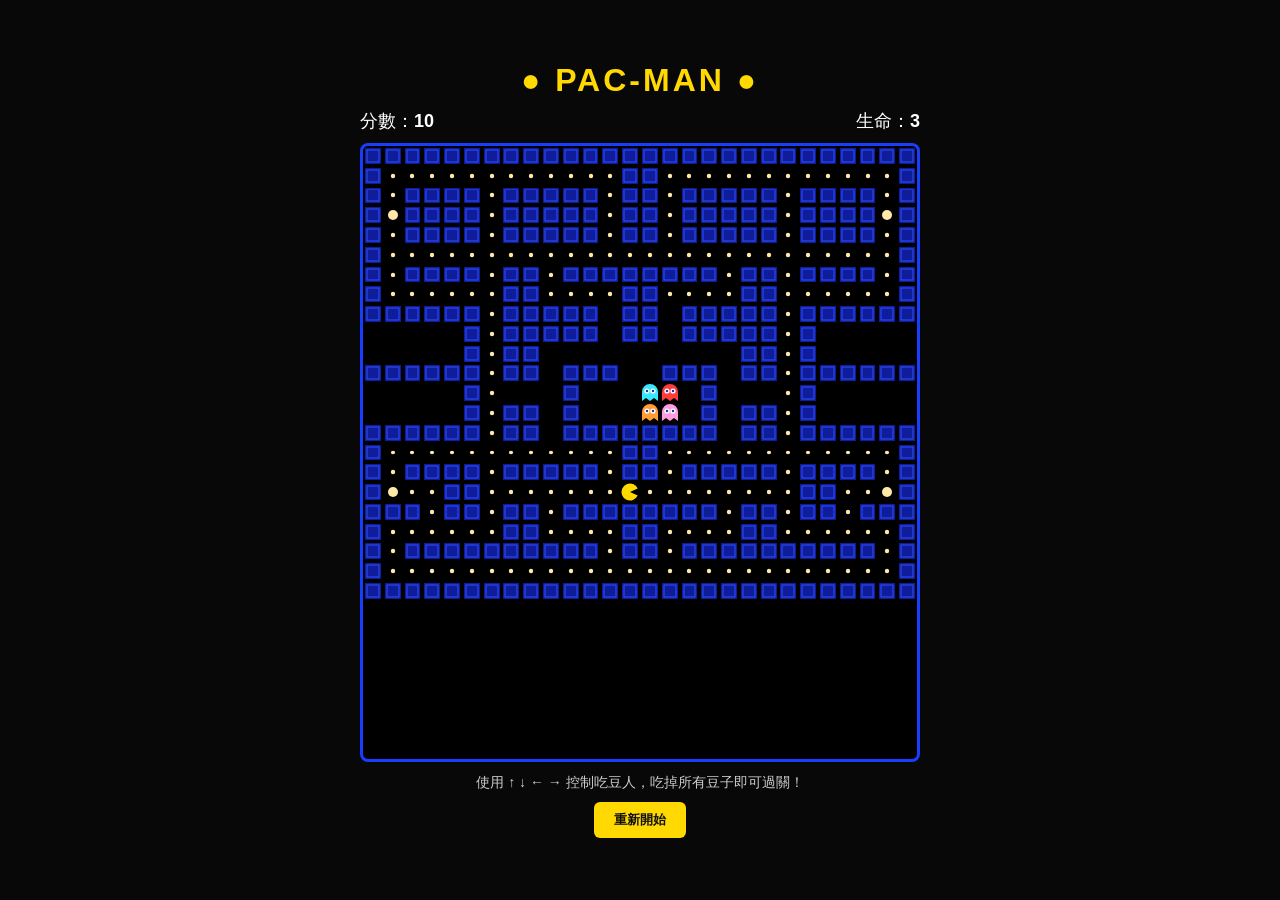
<file: index.html>
<!DOCTYPE html>
<html lang="zh-Hant">
<head>
  <meta charset="UTF-8">
  <meta name="viewport" content="width=device-width, initial-scale=1.0">
  <title>吃豆人 Pac-Man</title>
  <link rel="stylesheet" href="./css/style.css">
</head>
<body>
  <div class="game-wrap">
    <h1>● PAC-MAN ●</h1>
    <div class="hud">
      <span>分數：<b id="score">0</b></span>
      <span>生命：<b id="lives">3</b></span>
    </div>
    <canvas id="game" width="560" height="620"></canvas>
    <div class="hint">使用 ↑ ↓ ← → 控制吃豆人，吃掉所有豆子即可過關！</div>
    <button id="restart">重新開始</button>
  </div>

  <script type="module" src="./js/main.js"></script>
</body>
</html>
</file>
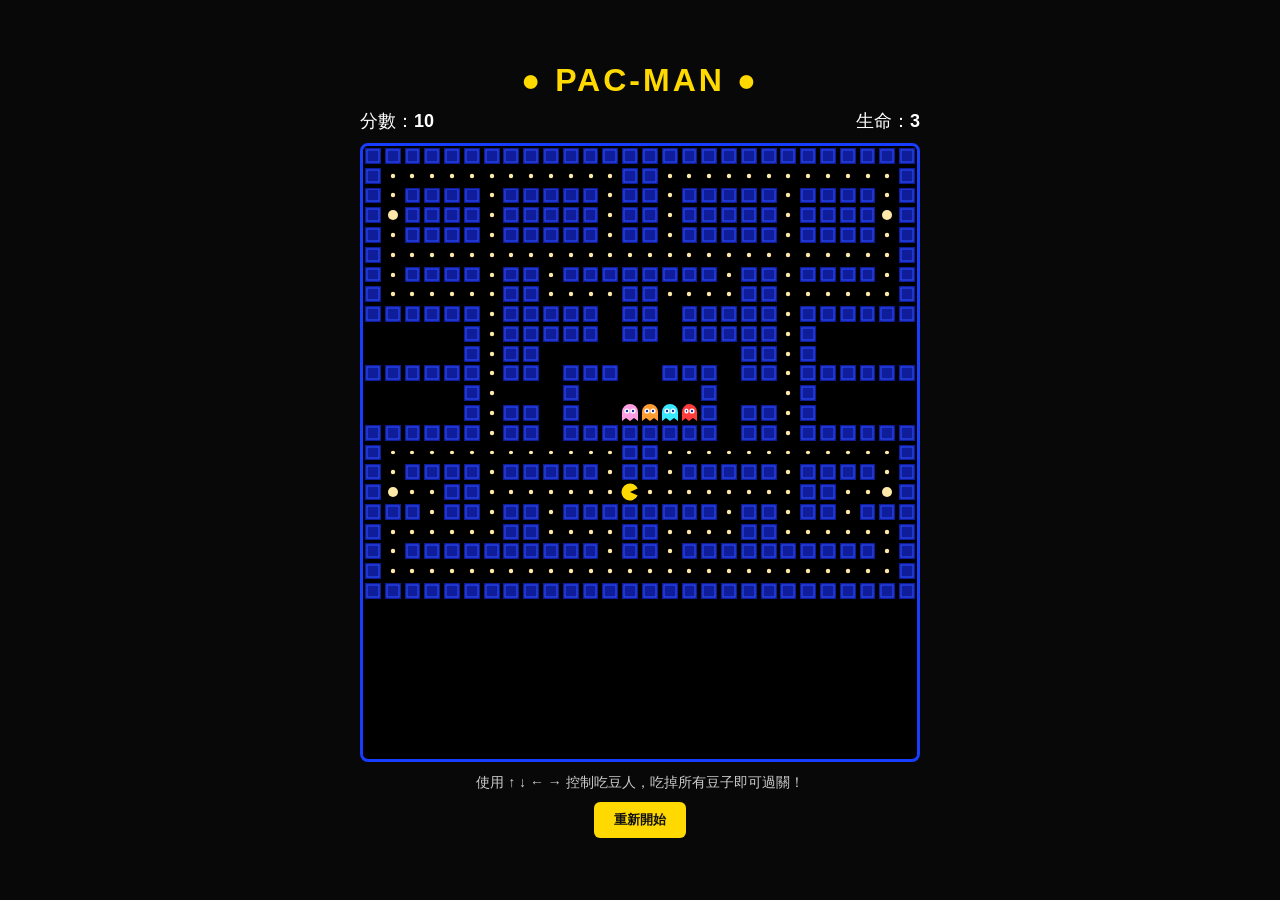
<file: _backup_original.html>
<!DOCTYPE html>
<html lang="zh-Hant">
<head>
<meta charset="UTF-8">
<meta name="viewport" content="width=device-width, initial-scale=1.0">
<title>吃豆人 Pac-Man</title>
<style>
  * { box-sizing: border-box; }
  body {
    margin: 0;
    min-height: 100vh;
    background: #080808;
    color: #fff;
    font-family: Arial, "Microsoft JhengHei", sans-serif;
    display: flex;
    justify-content: center;
    align-items: center;
  }
  .game-wrap {
    width: min(92vw, 720px);
    text-align: center;
  }
  h1 {
    color: #ffd900;
    margin: 0 0 10px;
    letter-spacing: 3px;
  }
  .hud {
    display: flex;
    justify-content: space-between;
    margin: 0 auto 10px;
    max-width: 560px;
    font-size: 18px;
  }
  canvas {
    width: min(92vw, 560px);
    height: auto;
    background: #000;
    border: 3px solid #183dff;
    border-radius: 8px;
    display: block;
    margin: auto;
    image-rendering: pixelated;
  }
  .hint {
    margin-top: 12px;
    color: #ccc;
    font-size: 14px;
  }
  button {
    margin-top: 10px;
    padding: 9px 20px;
    border: 0;
    border-radius: 6px;
    background: #ffd900;
    color: #111;
    font-weight: bold;
    cursor: pointer;
  }
</style>
</head>
<body>
<div class="game-wrap">
  <h1>● PAC-MAN ●</h1>
  <div class="hud">
    <span>分數：<b id="score">0</b></span>
    <span>生命：<b id="lives">3</b></span>
  </div>
  <canvas id="game" width="560" height="620"></canvas>
  <div class="hint">使用 ↑ ↓ ← → 控制吃豆人，吃掉所有豆子即可過關！</div>
  <button id="restart">重新開始</button>
</div>

<script>
const canvas = document.getElementById("game");
const ctx = canvas.getContext("2d");
const scoreEl = document.getElementById("score");
const livesEl = document.getElementById("lives");
const restartBtn = document.getElementById("restart");

const TILE = 20;

// # = 牆, . = 豆子, o = 能量豆, 空白 = 道路
const MAP = [
"############################",
"#............##............#",
"#.####.#####.##.#####.####.#",
"#o####.#####.##.#####.####o#",
"#.####.#####.##.#####.####.#",
"#..........................#",
"#.####.##.########.##.####.#",
"#......##....##....##......#",
"######.##### ## #####.######",
"     #.##### ## #####.#     ",
"     #.##          ##.#     ",
"######.## ###--### ##.######",
"     #.   #      #   .#     ",
"     #.## #      # ##.#     ",
"######.## ######## ##.######",
"#............##............#",
"#.####.#####.##.#####.####.#",
"#o..##................##..o#",
"###.##.##.########.##.##.###",
"#......##....##....##......#",
"#.##########.##.##########.#",
"#..........................#",
"############################"
];

// Normalize rows to 28 columns.
const rows = MAP.length;
const cols = 28;
const grid = MAP.map(row => row.padEnd(cols, " ").slice(0, cols).split(""));

let score = 0;
let lives = 3;
let gameOver = false;
let win = false;
let lastTime = 0;
let accumulator = 0;
const STEP = 115;
const GHOST_MOVE_EVERY = 2;
let ghostTick = 0;

const pac = {
  x: 13, y: 17, dir: {x:0,y:0}, next: {x:0,y:0},
  mouth: 0
};

const ghosts = [
  {x:13, y:12, color:"#ff3b3b", dir:{x:1,y:0}, name:"Blinky"},
  {x:14, y:12, color:"#ff9de2", dir:{x:-1,y:0}, name:"Pinky"},
  {x:12, y:12, color:"#38e8ff", dir:{x:0,y:-1}, name:"Inky"},
  {x:15, y:12, color:"#ff9d32", dir:{x:0,y:1}, name:"Clyde"}
];

function resetPositions() {
  pac.x = 13; pac.y = 17;
  pac.dir = {x:0,y:0};
  pac.next = {x:0,y:0};
  const starts = [[13,12],[14,12],[12,12],[15,12]];
  ghosts.forEach((g,i) => {
    g.x = starts[i][0];
    g.y = starts[i][1];
    g.dir = i % 2 ? {x:-1,y:0} : {x:1,y:0};
  });
}

function isWall(x,y) {
  if (y < 0 || y >= rows || x < 0 || x >= cols) return true;
  return grid[y][x] === "#";
}

function isOpen(x,y) {
  if (y < 0 || y >= rows) return false;
  if (x < 0 || x >= cols) return true; // tunnel wrap
  return grid[y][x] !== "#";
}

function moveEntity(e, dir) {
  let nx = e.x + dir.x, ny = e.y + dir.y;
  if (nx < 0) nx = cols - 1;
  if (nx >= cols) nx = 0;
  if (!isOpen(nx,ny)) return false;
  e.x = nx; e.y = ny;
  return true;
}

function eat() {
  const cell = grid[pac.y][pac.x];
  if (cell === ".") {
    grid[pac.y][pac.x] = " ";
    score += 10;
  } else if (cell === "o") {
    grid[pac.y][pac.x] = " ";
    score += 50;
  }
  scoreEl.textContent = score;

  let remaining = 0;
  for (const row of grid)
    for (const c of row)
      if (c === "." || c === "o") remaining++;
  if (remaining === 0) {
    win = true;
    gameOver = true;
  }
}

function validDirs(g) {
  const dirs = [
    {x:1,y:0},{x:-1,y:0},{x:0,y:1},{x:0,y:-1}
  ];
  return dirs.filter(d => isOpen(g.x+d.x, g.y+d.y));
}

function chooseGhostDirection(g) {
  const dirs = validDirs(g);
  if (!dirs.length) return;

  // 避免立刻掉頭，除非沒有其他路。
  const reverse = {x:-g.dir.x, y:-g.dir.y};
  let choices = dirs.filter(d => !(d.x === reverse.x && d.y === reverse.y));
  if (!choices.length) choices = dirs;

  // 簡單 AI：大多數時間朝吃豆人較近的方向走，
  // 偶爾隨機選擇，讓追擊不會完全固定。
  if (Math.random() < 0.78) {
    choices.sort((a,b) => {
      const da = Math.abs((g.x+a.x)-pac.x) + Math.abs((g.y+a.y)-pac.y);
      const db = Math.abs((g.x+b.x)-pac.x) + Math.abs((g.y+b.y)-pac.y);
      return da - db;
    });
    g.dir = choices[0];
  } else {
    g.dir = choices[Math.floor(Math.random()*choices.length)];
  }
}

function movePac() {
  if (pac.next.x || pac.next.y) {
    if (isOpen(pac.x+pac.next.x, pac.y+pac.next.y)) {
      pac.dir = {...pac.next};
    }
  }
  if (pac.dir.x || pac.dir.y) moveEntity(pac, pac.dir);
  eat();
}

function moveGhosts() {
  ghosts.forEach(g => {
    const atIntersection =
      validDirs(g).length >= 3 ||
      !isOpen(g.x+g.dir.x, g.y+g.dir.y);
    if (atIntersection) chooseGhostDirection(g);
    moveEntity(g, g.dir);
  });
}

function collisionCheck() {
  for (const g of ghosts) {
    if (g.x === pac.x && g.y === pac.y) {
      lives--;
      livesEl.textContent = lives;
      if (lives <= 0) {
        gameOver = true;
      } else {
        resetPositions();
      }
      return;
    }
  }
}

function drawMaze() {
  ctx.clearRect(0,0,canvas.width,canvas.height);
  for (let y=0;y<rows;y++) {
    for (let x=0;x<cols;x++) {
      const cell = grid[y][x];
      if (cell === "#") {
        ctx.fillStyle = "#101d9b";
        ctx.fillRect(x*TILE+2,y*TILE+2,TILE-4,TILE-4);
        ctx.strokeStyle = "#2d50ff";
        ctx.strokeRect(x*TILE+4,y*TILE+4,TILE-8,TILE-8);
      } else if (cell === "." || cell === "o") {
        ctx.fillStyle = "#ffe9a8";
        const r = cell === "o" ? 5 : 2.2;
        ctx.beginPath();
        ctx.arc(x*TILE+TILE/2,y*TILE+TILE/2,r,0,Math.PI*2);
        ctx.fill();
      }
    }
  }
}

function drawPac() {
  const cx = pac.x*TILE+TILE/2;
  const cy = pac.y*TILE+TILE/2;
  let angle = 0;
  if (pac.dir.x < 0) angle = Math.PI;
  else if (pac.dir.y < 0) angle = -Math.PI/2;
  else if (pac.dir.y > 0) angle = Math.PI/2;

  const mouth = 0.22 + Math.abs(Math.sin(pac.mouth))*0.22;
  ctx.fillStyle = "#ffd900";
  ctx.beginPath();
  ctx.moveTo(cx,cy);
  ctx.arc(cx,cy,8.5,angle+mouth,angle+Math.PI*2-mouth);
  ctx.closePath();
  ctx.fill();
}

function drawGhost(g) {
  const cx = g.x*TILE+TILE/2;
  const cy = g.y*TILE+TILE/2;
  ctx.fillStyle = g.color;
  ctx.beginPath();
  ctx.arc(cx,cy-1,8,Math.PI,0);
  ctx.lineTo(cx+8,cy+8);
  ctx.lineTo(cx+4,cy+5);
  ctx.lineTo(cx,cy+8);
  ctx.lineTo(cx-4,cy+5);
  ctx.lineTo(cx-8,cy+8);
  ctx.closePath();
  ctx.fill();

  ctx.fillStyle = "#fff";
  ctx.beginPath();
  ctx.arc(cx-3,cy-2,2.6,0,Math.PI*2);
  ctx.arc(cx+3,cy-2,2.6,0,Math.PI*2);
  ctx.fill();
  ctx.fillStyle = "#1734a8";
  ctx.beginPath();
  ctx.arc(cx-3,cy-2,1.2,0,Math.PI*2);
  ctx.arc(cx+3,cy-2,1.2,0,Math.PI*2);
  ctx.fill();
}

function drawOverlay() {
  if (!gameOver) return;
  ctx.fillStyle = "rgba(0,0,0,.72)";
  ctx.fillRect(0,0,canvas.width,canvas.height);
  ctx.textAlign = "center";
  ctx.fillStyle = win ? "#ffd900" : "#fff";
  ctx.font = "bold 38px Arial";
  ctx.fillText(win ? "YOU WIN!" : "GAME OVER", canvas.width/2, canvas.height/2-20);
  ctx.fillStyle = "#fff";
  ctx.font = "18px Arial";
  ctx.fillText("按「重新開始」再玩一次", canvas.width/2, canvas.height/2+25);
}

function draw() {
  drawMaze();
  drawPac();
  ghosts.forEach(drawGhost);
  drawOverlay();
}

function update(time) {
  if (!lastTime) lastTime = time;
  accumulator += time-lastTime;
  lastTime = time;

  while (accumulator >= STEP && !gameOver) {
    pac.mouth += 0.5;
    movePac();
    ghostTick++;
    if (ghostTick % GHOST_MOVE_EVERY === 0) {
      moveGhosts();
      collisionCheck();
    }
    accumulator -= STEP;
  }
  draw();
  requestAnimationFrame(update);
}

function restart() {
  // 重新建立地圖
  const fresh = MAP.map(row => row.padEnd(cols, " ").slice(0, cols).split(""));
  for (let y=0;y<rows;y++) for (let x=0;x<cols;x++) grid[y][x]=fresh[y][x];
  score=0; lives=3; gameOver=false; win=false; ghostTick=0;
  scoreEl.textContent=score;
  livesEl.textContent=lives;
  resetPositions();
}

window.addEventListener("keydown", e => {
  const keys = {
    ArrowUp:{x:0,y:-1}, ArrowDown:{x:0,y:1},
    ArrowLeft:{x:-1,y:0}, ArrowRight:{x:1,y:0}
  };
  if (keys[e.key]) {
    e.preventDefault();
    pac.next = keys[e.key];
  }
});
restartBtn.addEventListener("click", restart);

resetPositions();
requestAnimationFrame(update);
</script>
</body>
</html>
</file>
<file: css/style.css>
* {
  box-sizing: border-box;
}

body {
  margin: 0;
  min-height: 100vh;
  background: #080808;
  color: #fff;
  font-family: Arial, "Microsoft JhengHei", sans-serif;
  display: flex;
  justify-content: center;
  align-items: center;
}

.game-wrap {
  width: min(92vw, 720px);
  text-align: center;
}

h1 {
  color: #ffd900;
  margin: 0 0 10px;
  letter-spacing: 3px;
}

.hud {
  display: flex;
  justify-content: space-between;
  margin: 0 auto 10px;
  max-width: 560px;
  font-size: 18px;
}

canvas {
  width: min(92vw, 560px);
  height: auto;
  background: #000;
  border: 3px solid #183dff;
  border-radius: 8px;
  display: block;
  margin: auto;
  image-rendering: pixelated;
}

.hint {
  margin-top: 12px;
  color: #ccc;
  font-size: 14px;
}

button {
  margin-top: 10px;
  padding: 9px 20px;
  border: 0;
  border-radius: 6px;
  background: #ffd900;
  color: #111;
  font-weight: bold;
  cursor: pointer;
  transition: opacity 0.2s, transform 0.1s;
}

button:hover {
  opacity: 0.9;
}

button:active {
  transform: scale(0.98);
}
</file>
